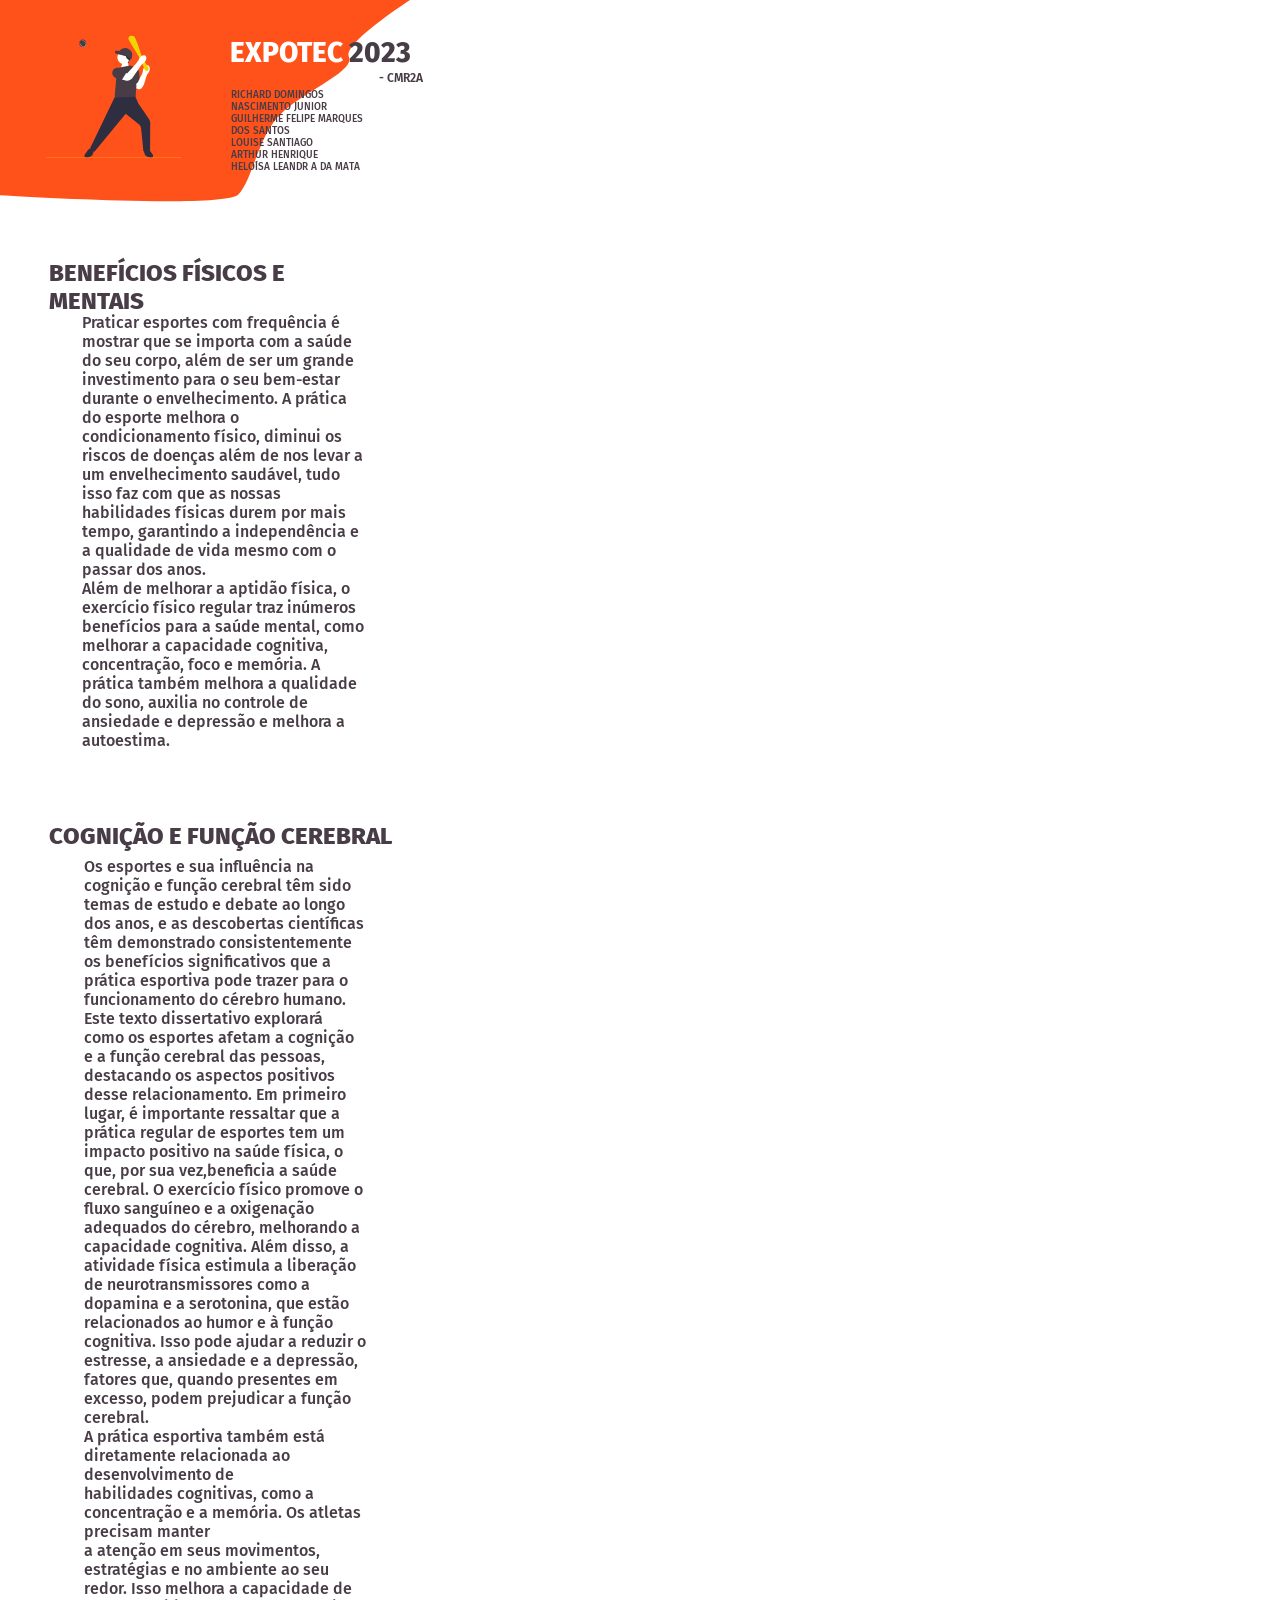
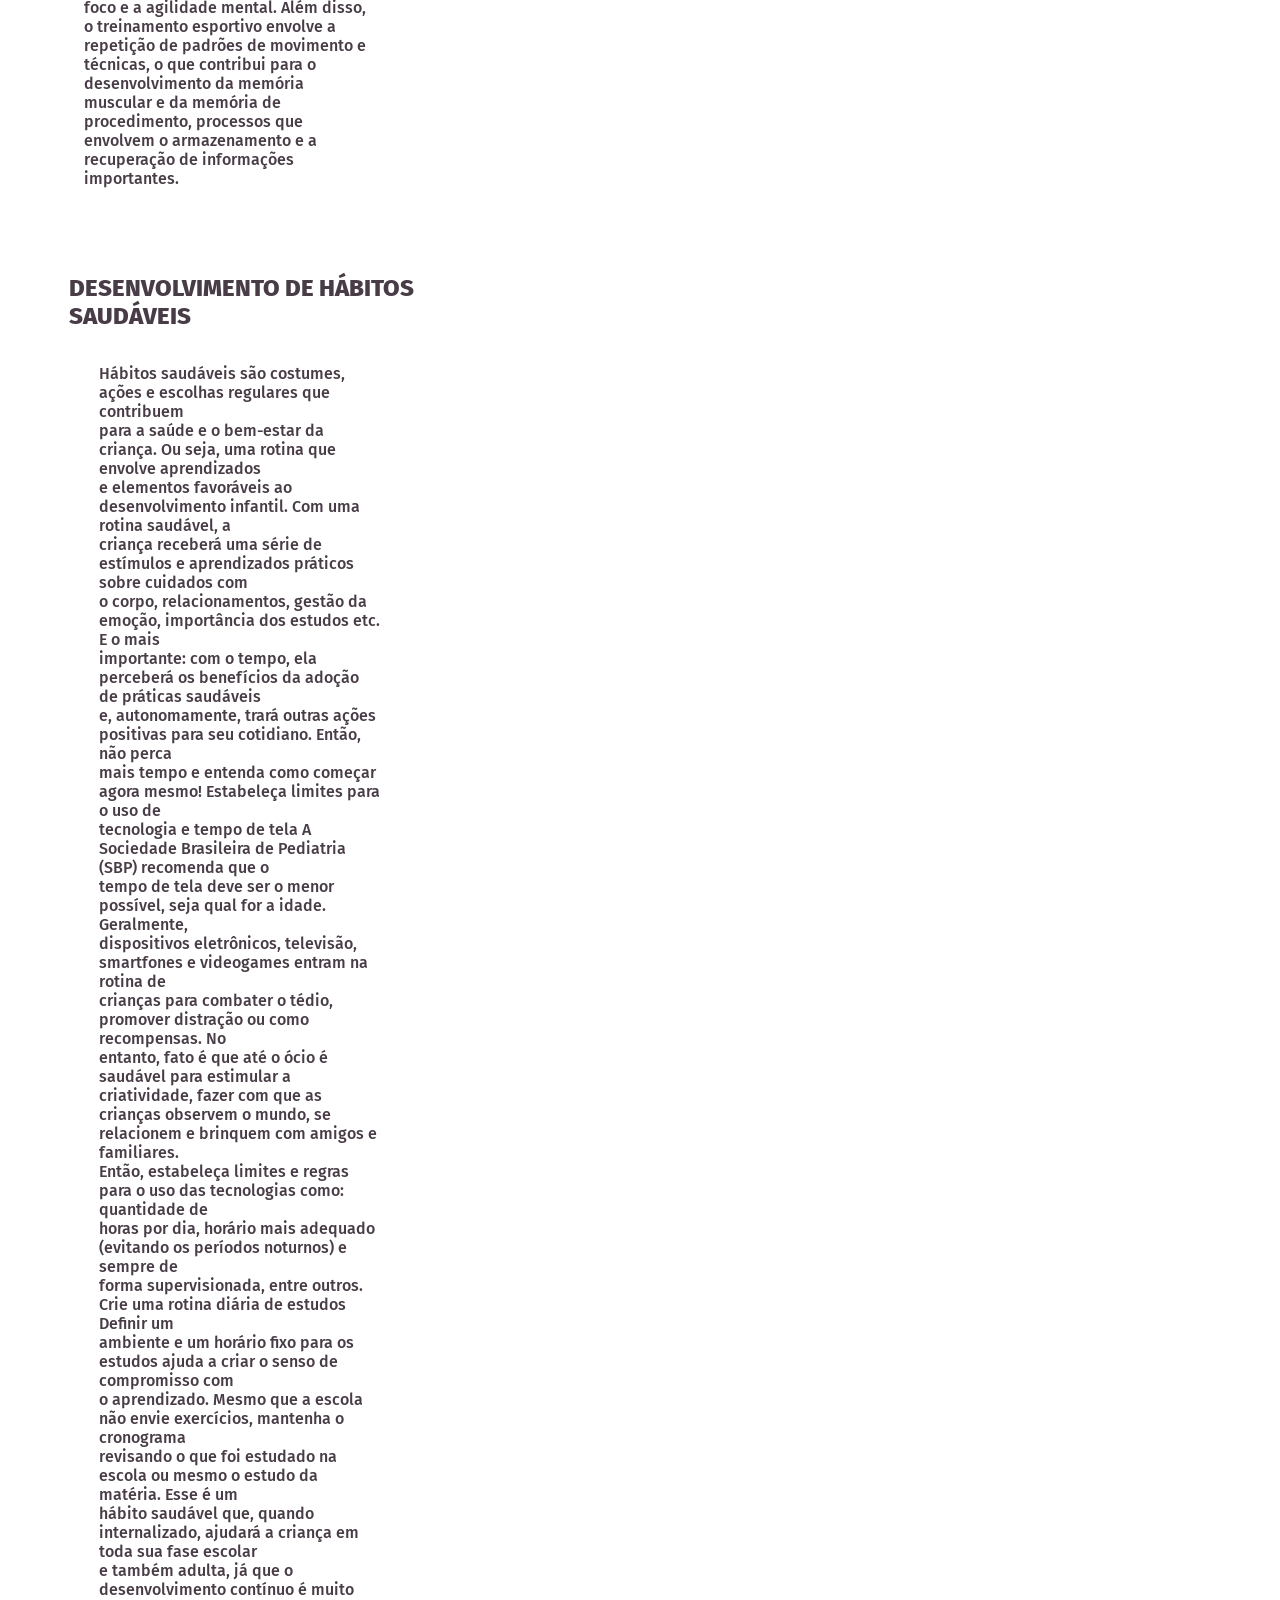
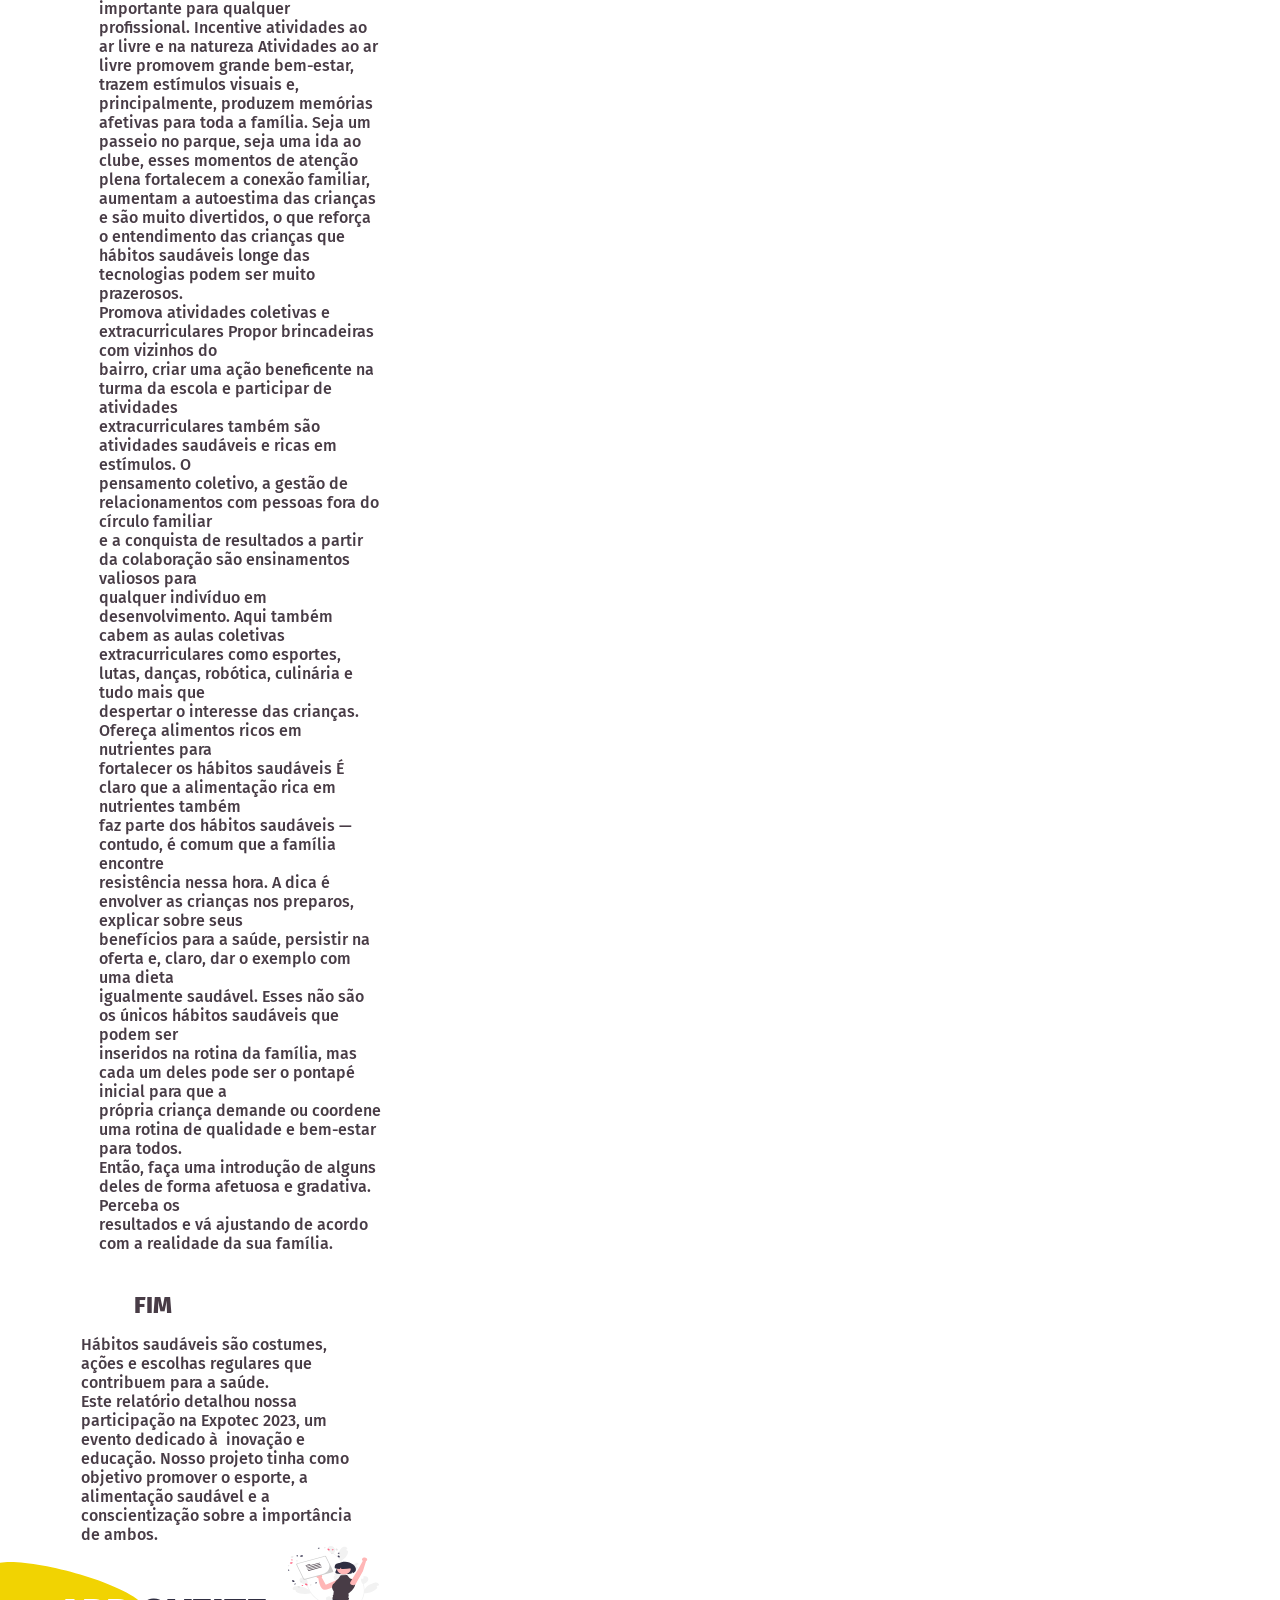
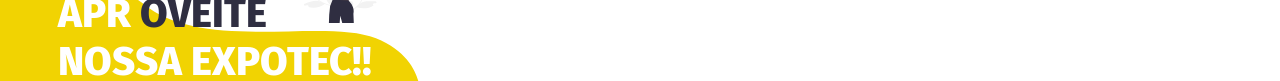
<file: index.html>
<!DOCTYPE html>
<html lang="english">

<head>
  <title>exported project</title>
  <meta name="viewport" content="width=device-width, initial-scale=1.0" />
  <meta charset="utf-8" />
  <meta property="twitter:card" content="summary_large_image" />

  <style data-tag="reset-style-sheet">
    html {
      line-height: 1.15;
    }

    body {
      margin: 0;
    }

    * {
      box-sizing: border-box;
      border-width: 0;
      border-style: solid;
    }

    p,
    li,
    ul,
    pre,
    div,
    h1,
    h2,
    h3,
    h4,
    h5,
    h6,
    figure,
    blockquote,
    figcaption {
      margin: 0;
      padding: 0;
    }

    button {
      background-color: transparent;
    }

    button,
    input,
    optgroup,
    select,
    textarea {
      font-family: inherit;
      font-size: 100%;
      line-height: 1.15;
      margin: 0;
    }

    button,
    select {
      text-transform: none;
    }

    button,
    [type="button"],
    [type="reset"],
    [type="submit"] {
      -webkit-appearance: button;
    }

    button::-moz-focus-inner,
    [type="button"]::-moz-focus-inner,
    [type="reset"]::-moz-focus-inner,
    [type="submit"]::-moz-focus-inner {
      border-style: none;
      padding: 0;
    }

    button:-moz-focus,
    [type="button"]:-moz-focus,
    [type="reset"]:-moz-focus,
    [type="submit"]:-moz-focus {
      outline: 1px dotted ButtonText;
    }

    a {
      color: inherit;
      text-decoration: inherit;
    }

    input {
      padding: 2px 4px;
    }

    img {
      display: block;
    }

    html {
      scroll-behavior: smooth
    }
  </style>
  <style data-tag="default-style-sheet">
    html {
      font-family: Inter;
      font-size: 16px;
    }

    body {
      font-weight: 400;
      font-style: normal;
      text-decoration: none;
      text-transform: none;
      letter-spacing: normal;
      line-height: 1.15;
      color: var(--dl-color-gray-black);
      background-color: var(--dl-color-gray-white);

    }
  </style>
  <link rel="stylesheet" href="https://fonts.googleapis.com/css2?family=Fira+Sans:ital,wght@0,100;0,200;0,300;0,400;0,500;0,600;0,700;0,800;0,900;1,100;1,200;1,300;1,400;1,500;1,600;1,700;1,800;1,900&amp;display=swap" data-tag="font" />
  <link rel="stylesheet" href="https://fonts.googleapis.com/css2?family=Fira+Sans:ital,wght@0,100;0,200;0,300;0,400;0,500;0,600;0,700;0,800;0,900;1,100;1,200;1,300;1,400;1,500;1,600;1,700;1,800;1,900&amp;display=swap" data-tag="font" />
  <link rel="stylesheet" href="https://fonts.googleapis.com/css2?family=Inter:wght@100;200;300;400;500;600;700;800;900&amp;display=swap" data-tag="font" />
  <link rel="stylesheet" href="https://fonts.googleapis.com/css2?family=Fira+Sans:ital,wght@0,100;0,200;0,300;0,400;0,500;0,600;0,700;0,800;0,900;1,100;1,200;1,300;1,400;1,500;1,600;1,700;1,800;1,900&amp;display=swap" data-tag="font" />
  <link rel="stylesheet" href="https://fonts.googleapis.com/css2?family=Fira+Sans:ital,wght@0,100;0,200;0,300;0,400;0,500;0,600;0,700;0,800;0,900;1,100;1,200;1,300;1,400;1,500;1,600;1,700;1,800;1,900&amp;display=swap" data-tag="font" />
  <link rel="stylesheet" href="https://fonts.googleapis.com/css2?family=Fira+Sans:ital,wght@0,100;0,200;0,300;0,400;0,500;0,600;0,700;0,800;0,900;1,100;1,200;1,300;1,400;1,500;1,600;1,700;1,800;1,900&amp;display=swap" data-tag="font" />
  <link rel="stylesheet" href="https://fonts.googleapis.com/css2?family=Fira+Sans:ital,wght@0,100;0,200;0,300;0,400;0,500;0,600;0,700;0,800;0,900;1,100;1,200;1,300;1,400;1,500;1,600;1,700;1,800;1,900&amp;display=swap" data-tag="font" />
  <link rel="stylesheet" href="https://fonts.googleapis.com/css2?family=Fira+Sans:ital,wght@0,100;0,200;0,300;0,400;0,500;0,600;0,700;0,800;0,900;1,100;1,200;1,300;1,400;1,500;1,600;1,700;1,800;1,900&amp;display=swap" data-tag="font" />
  <link rel="stylesheet" href="https://fonts.googleapis.com/css2?family=Fira+Sans:ital,wght@0,100;0,200;0,300;0,400;0,500;0,600;0,700;0,800;0,900;1,100;1,200;1,300;1,400;1,500;1,600;1,700;1,800;1,900&amp;display=swap" data-tag="font" />
  <link rel="stylesheet" href="https://fonts.googleapis.com/css2?family=Inter:wght@100;200;300;400;500;600;700;800;900&amp;display=swap" data-tag="font" />
  <link rel="stylesheet" href="https://fonts.googleapis.com/css2?family=Fira+Sans:ital,wght@0,100;0,200;0,300;0,400;0,500;0,600;0,700;0,800;0,900;1,100;1,200;1,300;1,400;1,500;1,600;1,700;1,800;1,900&amp;display=swap" data-tag="font" />
  <link rel="stylesheet" href="https://fonts.googleapis.com/css2?family=Fira+Sans:ital,wght@0,100;0,200;0,300;0,400;0,500;0,600;0,700;0,800;0,900;1,100;1,200;1,300;1,400;1,500;1,600;1,700;1,800;1,900&amp;display=swap" data-tag="font" />
  <link rel="stylesheet" href="https://fonts.googleapis.com/css2?family=Fira+Sans:ital,wght@0,100;0,200;0,300;0,400;0,500;0,600;0,700;0,800;0,900;1,100;1,200;1,300;1,400;1,500;1,600;1,700;1,800;1,900&amp;display=swap" data-tag="font" />
  <link rel="stylesheet" href="https://fonts.googleapis.com/css2?family=Fira+Sans:ital,wght@0,100;0,200;0,300;0,400;0,500;0,600;0,700;0,800;0,900;1,100;1,200;1,300;1,400;1,500;1,600;1,700;1,800;1,900&amp;display=swap" data-tag="font" />
  <link rel="stylesheet" href="https://fonts.googleapis.com/css2?family=Fira+Sans:ital,wght@0,100;0,200;0,300;0,400;0,500;0,600;0,700;0,800;0,900;1,100;1,200;1,300;1,400;1,500;1,600;1,700;1,800;1,900&amp;display=swap" data-tag="font" />
  <link rel="stylesheet" href="https://fonts.googleapis.com/css2?family=Inter:wght@100;200;300;400;500;600;700;800;900&amp;display=swap" data-tag="font" />
  <link rel="stylesheet" href="https://fonts.googleapis.com/css2?family=Fira+Sans:ital,wght@0,100;0,200;0,300;0,400;0,500;0,600;0,700;0,800;0,900;1,100;1,200;1,300;1,400;1,500;1,600;1,700;1,800;1,900&amp;display=swap" data-tag="font" />
  <link rel="stylesheet" href="https://fonts.googleapis.com/css2?family=Fira+Sans:ital,wght@0,100;0,200;0,300;0,400;0,500;0,600;0,700;0,800;0,900;1,100;1,200;1,300;1,400;1,500;1,600;1,700;1,800;1,900&amp;display=swap" data-tag="font" />
  <link rel="stylesheet" href="https://fonts.googleapis.com/css2?family=Fira+Sans:ital,wght@0,100;0,200;0,300;0,400;0,500;0,600;0,700;0,800;0,900;1,100;1,200;1,300;1,400;1,500;1,600;1,700;1,800;1,900&amp;display=swap" data-tag="font" />
  <link rel="stylesheet" href="https://fonts.googleapis.com/css2?family=Fira+Sans:ital,wght@0,100;0,200;0,300;0,400;0,500;0,600;0,700;0,800;0,900;1,100;1,200;1,300;1,400;1,500;1,600;1,700;1,800;1,900&amp;display=swap" data-tag="font" />
  <link rel="stylesheet" href="https://fonts.googleapis.com/css2?family=Fira+Sans:ital,wght@0,100;0,200;0,300;0,400;0,500;0,600;0,700;0,800;0,900;1,100;1,200;1,300;1,400;1,500;1,600;1,700;1,800;1,900&amp;display=swap" data-tag="font" />
  <link rel="stylesheet" href="https://fonts.googleapis.com/css2?family=Fira+Sans:ital,wght@0,100;0,200;0,300;0,400;0,500;0,600;0,700;0,800;0,900;1,100;1,200;1,300;1,400;1,500;1,600;1,700;1,800;1,900&amp;display=swap" data-tag="font" />
  <link rel="stylesheet" href="https://fonts.googleapis.com/css2?family=Fira+Sans:ital,wght@0,100;0,200;0,300;0,400;0,500;0,600;0,700;0,800;0,900;1,100;1,200;1,300;1,400;1,500;1,600;1,700;1,800;1,900&amp;display=swap" data-tag="font" />
</head>

<body>
  <link rel="stylesheet" href="./style.css" />
  <div>
    <link href="./i-phone1415-pro-max1.css" rel="stylesheet" />

    <div class="i-phone1415-pro-max1-container">
      <div class="i-phone1415-pro-max1-i-phone1415-pro-max1" style="overflow-x: scroll; overflow-y: hidden;">
        <div class="i-phone1415-pro-max1-group1">
          <img alt="Vector15172" src="public/external/vector15172-5mi9.svg" class="i-phone1415-pro-max1-vector1" />
          <img alt="undrawhomerunacyh15173" src="public/external/undrawhomerunacyh15173-i31.svg" class="i-phone1415-pro-max1-undrawhomerunacyh1" />
          <span class="i-phone1415-pro-max1-text">
            <span class="i-phone1415-pro-max1-text001">EXPOTEC</span>
            <span class="i-phone1415-pro-max1-text002">2023</span>
          </span>
          <span class="i-phone1415-pro-max1-text003">
            <span>RICHARD DOMINGOS NASCIMENTO JUNIOR</span>
            <br />
            <span>GUILHERME FELIPE MARQUES DOS SANTOS</span>
            <br />
            <span>LOUISE SANTIAGO</span>
            <br />
            <span>ARTHUR HENRIQUE</span>
            <br />
            <span>HELOÍSA LEANDR</span>
            <span>A DA MATA</span>
          </span>
          <span class="i-phone1415-pro-max1-text014">
            <span>- CMR2A</span>
          </span>
        </div>
        <div class="i-phone1415-pro-max1-group4">
          <span class="i-phone1415-pro-max1-text016">
            <span>
              Hábitos saudáveis são costumes, ações e escolhas regulares que
              contribuem para a saúde.
            </span>
            <br class="i-phone1415-pro-max1-text018" />
            <span>
              Este relatório detalhou nossa participação na Expotec 2023, um
              evento dedicado à&nbsp;
            </span>
            <span>
              inovação e educação. Nosso projeto tinha como objetivo promover
              o esporte, a&nbsp;
            </span>
            <span>
              alimentação saudável e a conscientização sobre a importância de
              ambos.
            </span>
            <br />
          </span>
          <span class="i-phone1415-pro-max1-text023">
            <span>FIM</span>
            <br />
            <br />
            <br />
          </span>
        </div>
        <div class="i-phone1415-pro-max1-group41">
          <span class="i-phone1415-pro-max1-text028">
            <span>
              <span>
                Hábitos saudáveis são costumes, ações e escolhas regulares que
                contribuem
              </span>
              <br />
              <span>
                para a saúde e o bem-estar da criança. Ou seja, uma rotina que
                envolve aprendizados
              </span>
              <br />
              <span>
                e elementos favoráveis ao desenvolvimento infantil. Com uma
                rotina saudável, a
              </span>
              <br />
              <span>
                criança receberá uma série de estímulos e aprendizados
                práticos sobre cuidados com
              </span>
              <br />
              <span>
                o corpo, relacionamentos, gestão da emoção, importância dos
                estudos etc. E o mais
              </span>
              <br />
              <span>
                importante: com o tempo, ela perceberá os benefícios da adoção
                de práticas saudáveis
              </span>
              <br />
              <span>
                e, autonomamente, trará outras ações positivas para seu
                cotidiano. Então, não perca
              </span>
              <br />
              <span>
                mais tempo e entenda como começar agora mesmo! Estabeleça
                limites para o uso de
              </span>
              <br />
              <span>
                tecnologia e tempo de tela A Sociedade Brasileira de Pediatria
                (SBP) recomenda que o
              </span>
              <br />
              <span>
                tempo de tela deve ser o menor possível, seja qual for a
                idade. Geralmente,
              </span>
              <br />
              <span>
                dispositivos eletrônicos, televisão, smartfones e videogames
                entram na rotina de
              </span>
              <br />
              <span>
                crianças para combater o tédio, promover distração ou como
                recompensas. No
              </span>
              <br />
              <span>
                entanto, fato é que até o ócio é saudável para estimular a
                criatividade, fazer com que as crianças observem o mundo, se
                relacionem e brinquem com amigos e familiares.
              </span>
              <br />
              <span>
                Então, estabeleça limites e regras para o uso das tecnologias
                como: quantidade de
              </span>
              <br />
              <span>
                horas por dia, horário mais adequado (evitando os períodos
                noturnos) e sempre de
              </span>
              <br />
              <span>
                forma supervisionada, entre outros. Crie uma rotina diária de
                estudos Definir um
              </span>
              <br />
              <span>
                ambiente e um horário fixo para os estudos ajuda a criar o
                senso de compromisso com
              </span>
              <br />
              <span>
                o aprendizado. Mesmo que a escola não envie exercícios,
                mantenha o cronograma
              </span>
              <br />
              <span>
                revisando o que foi estudado na escola ou mesmo o estudo da
                matéria. Esse é um
              </span>
              <br />
              <span>
                hábito saudável que, quando internalizado, ajudará a criança
                em toda sua fase escolar
              </span>
              <br />
              <span>
                e também adulta, já que o desenvolvimento contínuo é muito
                importante para qualquer profissional. Incentive atividades ao
                ar livre e na natureza Atividades ao ar livre promovem grande
                bem-estar, trazem estímulos visuais e, principalmente,
                produzem memórias afetivas para toda a família. Seja um
                passeio no parque, seja uma ida ao clube, esses momentos de
                atenção plena fortalecem a conexão familiar, aumentam a
                autoestima das crianças e são muito divertidos, o que reforça
                o entendimento das crianças que hábitos saudáveis longe das
                tecnologias podem ser muito prazerosos.
              </span>
              <br />
              <span>
                Promova atividades coletivas e extracurriculares Propor
                brincadeiras com vizinhos do
              </span>
              <br />
              <span>
                bairro, criar uma ação beneficente na turma da escola e
                participar de atividades
              </span>
              <br />
              <span>
                extracurriculares também são atividades saudáveis e ricas em
                estímulos. O
              </span>
              <br />
              <span>
                pensamento coletivo, a gestão de relacionamentos com pessoas
                fora do círculo familiar
              </span>
              <br />
              <span>
                e a conquista de resultados a partir da colaboração são
                ensinamentos valiosos para
              </span>
              <br />
              <span>
                qualquer indivíduo em desenvolvimento. Aqui também cabem as
                aulas coletivas
              </span>
              <br />
              <span>
                extracurriculares como esportes, lutas, danças, robótica,
                culinária e tudo mais que
              </span>
              <br />
              <span>
                despertar o interesse das crianças. Ofereça alimentos ricos em
                nutrientes para
              </span>
              <br />
              <span>
                fortalecer os hábitos saudáveis É claro que a alimentação rica
                em nutrientes também
              </span>
              <br />
              <span>
                faz parte dos hábitos saudáveis — contudo, é comum que a
                família encontre
              </span>
              <br />
              <span>
                resistência nessa hora. A dica é envolver as crianças nos
                preparos, explicar sobre seus
              </span>
              <br />
              <span>
                benefícios para a saúde, persistir na oferta e, claro, dar o
                exemplo com uma dieta
              </span>
              <br />
              <span>
                igualmente saudável. Esses não são os únicos hábitos saudáveis
                que podem ser
              </span>
              <br />
              <span>
                inseridos na rotina da família, mas cada um deles pode ser o
                pontapé inicial para que a
              </span>
              <br />
              <span>
                própria criança demande ou coordene uma rotina de qualidade e
                bem-estar para todos.
              </span>
              <br />
              <span>
                Então, faça uma introdução de alguns deles de forma afetuosa e
                gradativa. Perceba os
              </span>
              <br />
              <span>
                resultados e vá ajustando de acordo com a realidade da sua
                família.
              </span>
            </span>
          </span>
          <span class="i-phone1415-pro-max1-text105">
            <span>DESENVOLVIMENTO DE HÁBITOS SAUDÁVEIS</span>
          </span>
        </div>
        <div class="i-phone1415-pro-max1-group3">
          <span class="i-phone1415-pro-max1-text107">
            <span>
              <span>
                Os esportes e sua influência na cognição e função cerebral têm
                sido temas de estudo e debate ao longo dos anos, e as
                descobertas científicas têm demonstrado consistentemente os
                benefícios significativos que a prática esportiva pode trazer
                para o funcionamento do cérebro humano. Este texto
                dissertativo explorará como os esportes afetam a cognição e a
                função cerebral das pessoas, destacando os aspectos positivos
                desse relacionamento. Em primeiro lugar, é importante
                ressaltar que a prática regular de esportes tem um impacto
                positivo na saúde física, o que, por sua vez,beneficia a saúde
                cerebral. O exercício físico promove o fluxo sanguíneo e a
                oxigenação adequados do cérebro, melhorando a capacidade
                cognitiva. Além disso, a atividade física estimula a liberação
                de neurotransmissores como a dopamina e a serotonina, que
                estão relacionados ao humor e à função cognitiva. Isso pode
                ajudar a reduzir o estresse, a ansiedade e a depressão,
                fatores que, quando presentes em excesso, podem prejudicar a
                função cerebral.
              </span>
              <br />
              <span>
                A prática esportiva também está diretamente relacionada ao
                desenvolvimento de
              </span>
              <br />
              <span>
                habilidades cognitivas, como a concentração e a memória. Os
                atletas precisam manter
              </span>
              <br />
              <span>
                a atenção em seus movimentos, estratégias e no ambiente ao seu
                redor. Isso melhora a capacidade de foco e a agilidade mental.
                Além disso, o treinamento esportivo envolve a repetição de
                padrões de movimento e técnicas, o que contribui para o
                desenvolvimento da memória muscular e da memória de
                procedimento, processos que
              </span>
              <br />
              <span>
                envolvem o armazenamento e a recuperação de informações
                importantes.
              </span>
            </span>
          </span>
          <span class="i-phone1415-pro-max1-text118">
            <span>COGNIÇÃO E FUNÇÃO CEREBRAL</span>
          </span>
        </div>
        <div class="i-phone1415-pro-max1-group2">
          <span class="i-phone1415-pro-max1-text120">
            <span>
              <span>
                Praticar esportes com frequência é mostrar que se importa com
                a saúde do seu corpo, além de ser um grande investimento para
                o seu bem-estar durante o envelhecimento. A prática do esporte
                melhora o condicionamento físico, diminui os riscos de doenças
                além de nos levar a um envelhecimento saudável, tudo isso faz
                com que as nossas habilidades físicas durem por mais tempo,
                garantindo a independência e a qualidade de vida mesmo com o
                passar dos anos.
              </span>
              <br />
              <span>
                Além de melhorar a aptidão física, o exercício físico regular
                traz inúmeros benefícios para a saúde mental, como melhorar a
                capacidade cognitiva, concentração, foco e memória. A prática
                também melhora a qualidade do sono, auxilia no controle de
                ansiedade e depressão e melhora a autoestima.
              </span>
            </span>
          </span>
          <span class="i-phone1415-pro-max1-text125">
            <span>BENEFÍCIOS FÍSICOS E MENTAIS</span>
          </span>
        </div>
        <img alt="Vector25205" src="public/external/vector25205-yug.svg" class="i-phone1415-pro-max1-vector2" />
        <span class="i-phone1415-pro-max1-text127">
          <span class="i-phone1415-pro-max1-text128">APR</span>
          <span class="i-phone1415-pro-max1-text129">
            <span>OVEITE</span>
            <br />
            <span></span>
          </span>
          <span class="i-phone1415-pro-max1-text133">NOSSA</span>
          <span>EXPOTEC!!</span>
        </span>
        <img alt="undrawhappynewsretsbd15207" src="public/external/undrawhappynewsretsbd15207-mffk.svg" class="i-phone1415-pro-max1-undrawhappynewsretsbd1" />
      </div>
    </div>
  </div>
</body>

</html>
</file>
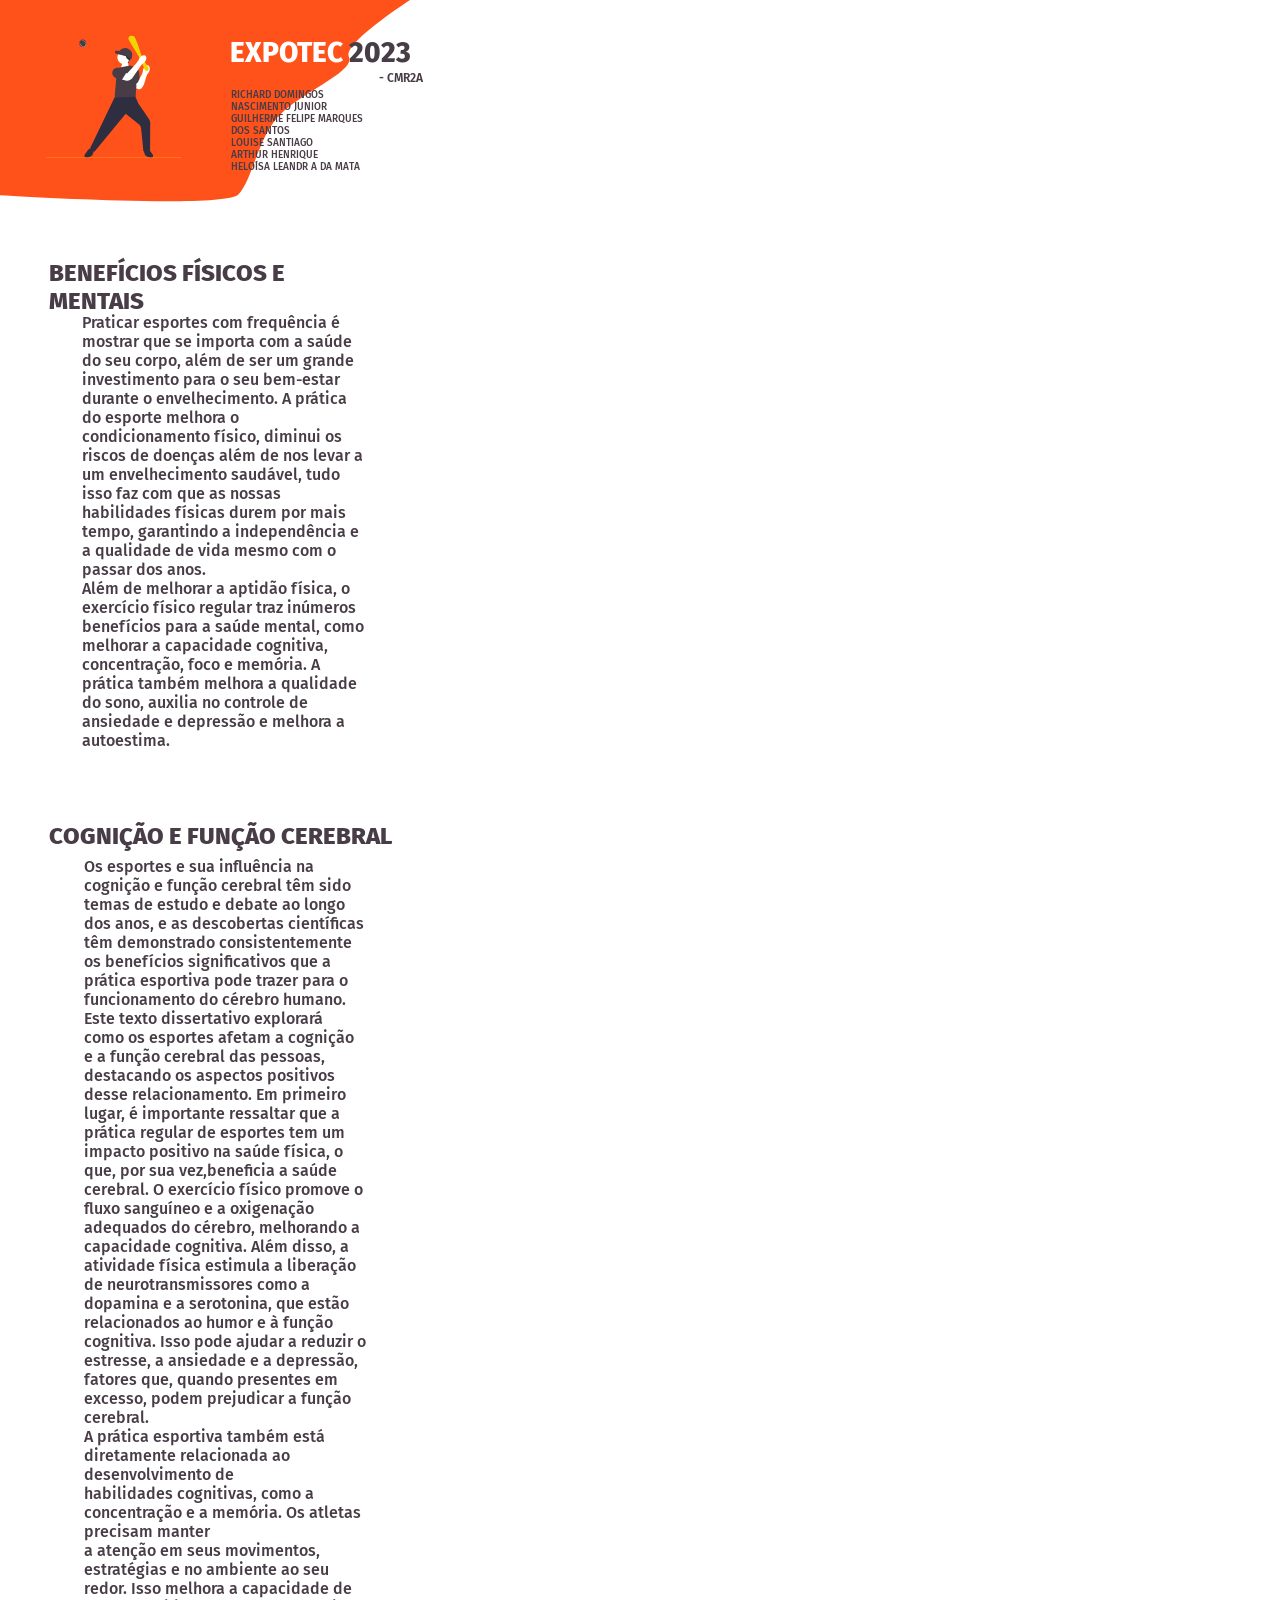
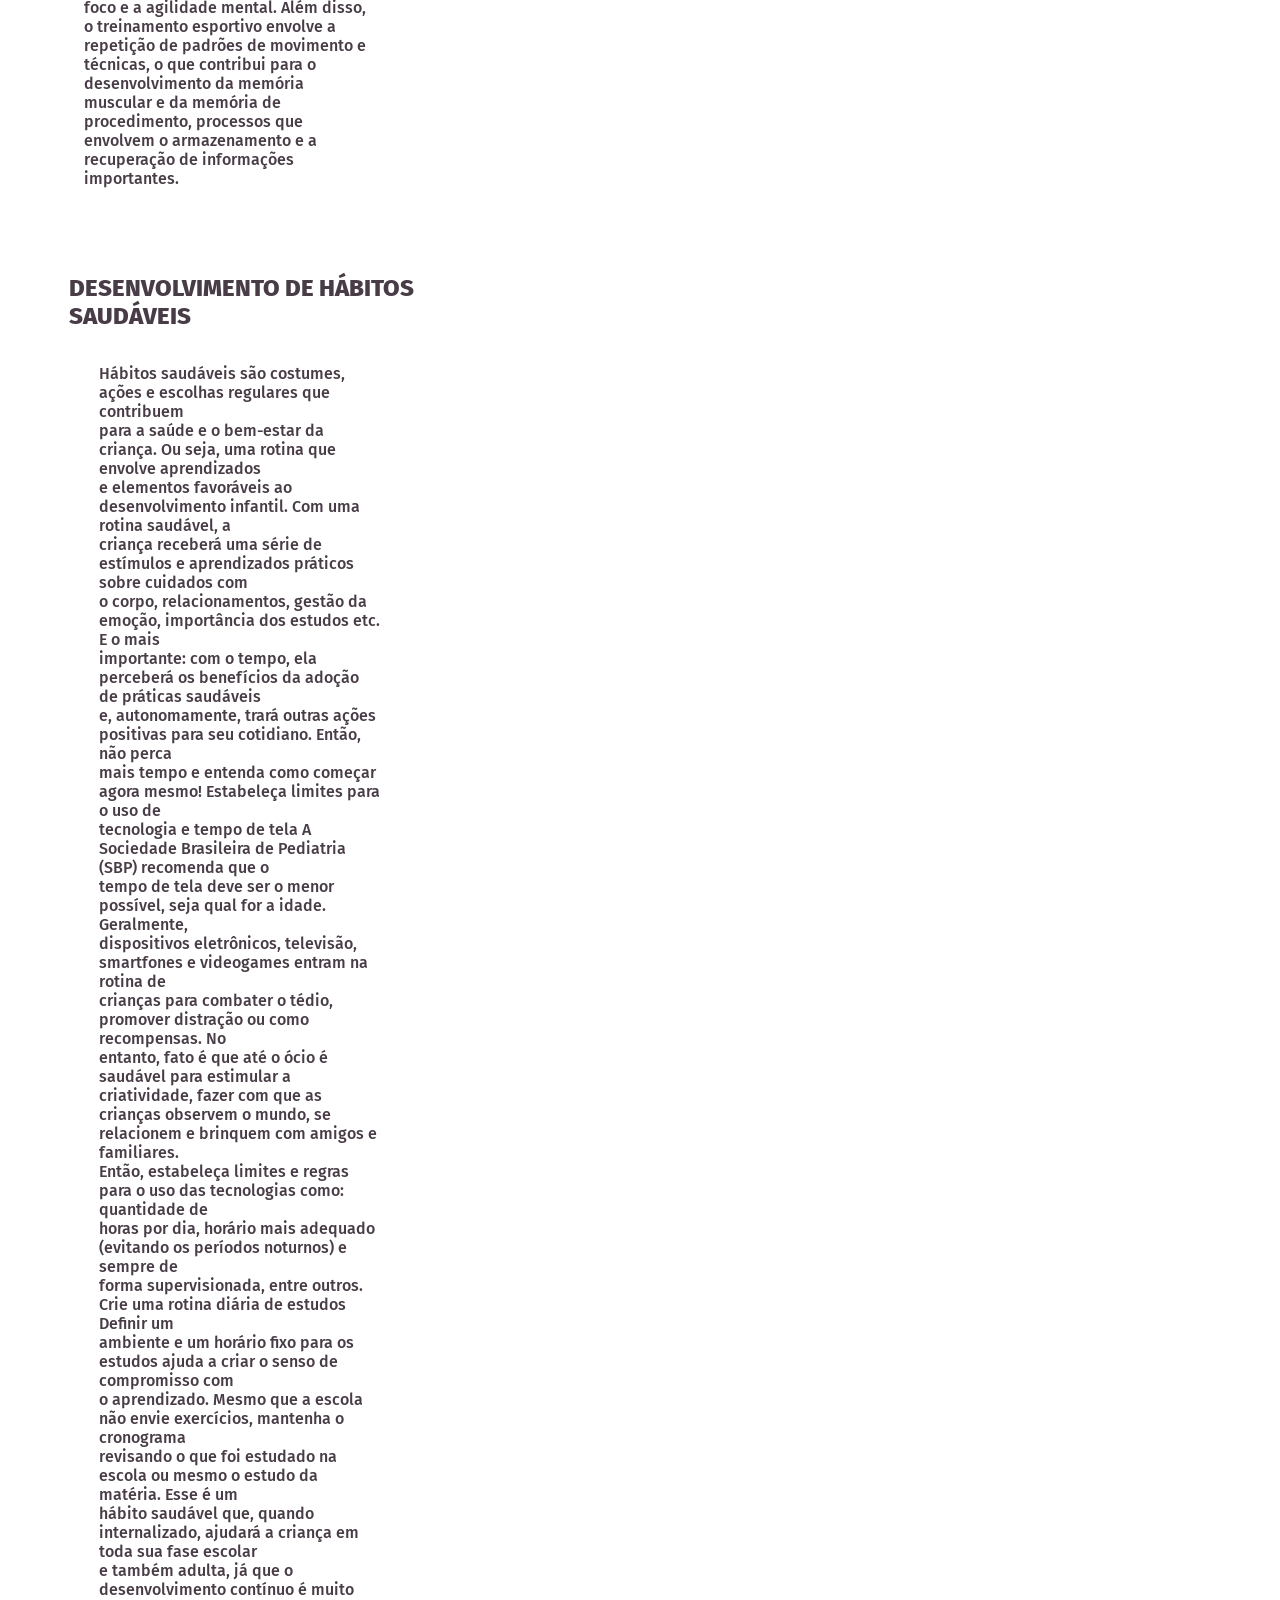
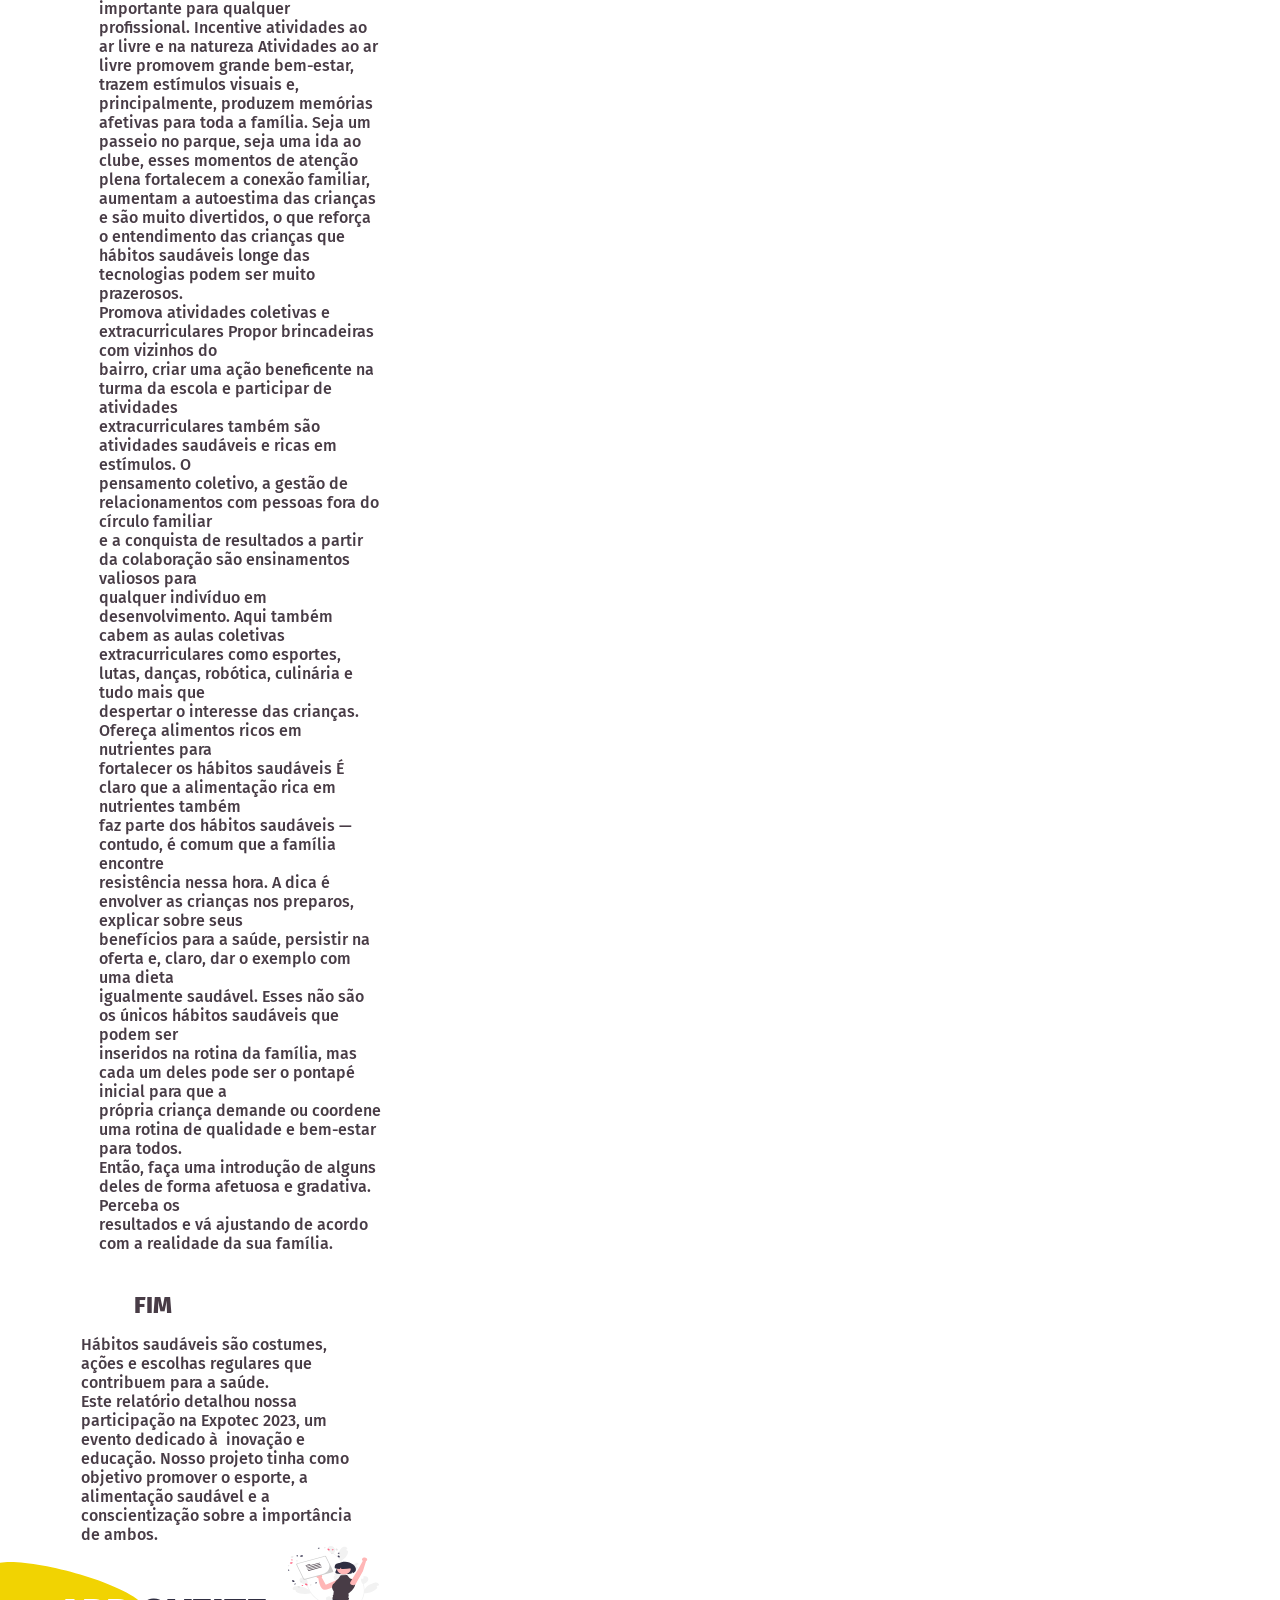
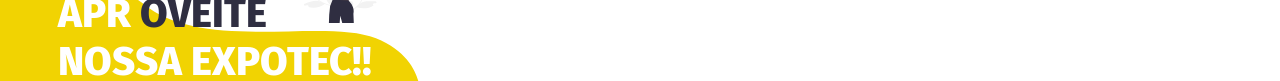
<file: i-phone1415-pro-max1.html>
<!DOCTYPE html>
<html lang="english">
  <head>
    <title>exported project</title>
    <meta name="viewport" content="width=device-width, initial-scale=1.0" />
    <meta charset="utf-8" />
    <meta property="twitter:card" content="summary_large_image" />

    <style data-tag="reset-style-sheet">
      html {  line-height: 1.15;}body {  margin: 0;}* {  box-sizing: border-box;  border-width: 0;  border-style: solid;}p,li,ul,pre,div,h1,h2,h3,h4,h5,h6,figure,blockquote,figcaption {  margin: 0;  padding: 0;}button {  background-color: transparent;}button,input,optgroup,select,textarea {  font-family: inherit;  font-size: 100%;  line-height: 1.15;  margin: 0;}button,select {  text-transform: none;}button,[type="button"],[type="reset"],[type="submit"] {  -webkit-appearance: button;}button::-moz-focus-inner,[type="button"]::-moz-focus-inner,[type="reset"]::-moz-focus-inner,[type="submit"]::-moz-focus-inner {  border-style: none;  padding: 0;}button:-moz-focus,[type="button"]:-moz-focus,[type="reset"]:-moz-focus,[type="submit"]:-moz-focus {  outline: 1px dotted ButtonText;}a {  color: inherit;  text-decoration: inherit;}input {  padding: 2px 4px;}img {  display: block;}html { scroll-behavior: smooth  }
    </style>
    <style data-tag="default-style-sheet">
      html {
        font-family: Inter;
        font-size: 16px;
      }

      body {
        font-weight: 400;
        font-style:normal;
        text-decoration: none;
        text-transform: none;
        letter-spacing: normal;
        line-height: 1.15;
        color: var(--dl-color-gray-black);
        background-color: var(--dl-color-gray-white);

      }
    </style>
    <link
      rel="stylesheet"
      href="https://fonts.googleapis.com/css2?family=Fira+Sans:ital,wght@0,100;0,200;0,300;0,400;0,500;0,600;0,700;0,800;0,900;1,100;1,200;1,300;1,400;1,500;1,600;1,700;1,800;1,900&amp;display=swap"
      data-tag="font"
    />
    <link
      rel="stylesheet"
      href="https://fonts.googleapis.com/css2?family=Fira+Sans:ital,wght@0,100;0,200;0,300;0,400;0,500;0,600;0,700;0,800;0,900;1,100;1,200;1,300;1,400;1,500;1,600;1,700;1,800;1,900&amp;display=swap"
      data-tag="font"
    />
    <link
      rel="stylesheet"
      href="https://fonts.googleapis.com/css2?family=Inter:wght@100;200;300;400;500;600;700;800;900&amp;display=swap"
      data-tag="font"
    />
    <link
      rel="stylesheet"
      href="https://fonts.googleapis.com/css2?family=Fira+Sans:ital,wght@0,100;0,200;0,300;0,400;0,500;0,600;0,700;0,800;0,900;1,100;1,200;1,300;1,400;1,500;1,600;1,700;1,800;1,900&amp;display=swap"
      data-tag="font"
    />
    <link
      rel="stylesheet"
      href="https://fonts.googleapis.com/css2?family=Fira+Sans:ital,wght@0,100;0,200;0,300;0,400;0,500;0,600;0,700;0,800;0,900;1,100;1,200;1,300;1,400;1,500;1,600;1,700;1,800;1,900&amp;display=swap"
      data-tag="font"
    />
    <link
      rel="stylesheet"
      href="https://fonts.googleapis.com/css2?family=Fira+Sans:ital,wght@0,100;0,200;0,300;0,400;0,500;0,600;0,700;0,800;0,900;1,100;1,200;1,300;1,400;1,500;1,600;1,700;1,800;1,900&amp;display=swap"
      data-tag="font"
    />
    <link
      rel="stylesheet"
      href="https://fonts.googleapis.com/css2?family=Fira+Sans:ital,wght@0,100;0,200;0,300;0,400;0,500;0,600;0,700;0,800;0,900;1,100;1,200;1,300;1,400;1,500;1,600;1,700;1,800;1,900&amp;display=swap"
      data-tag="font"
    />
    <link
      rel="stylesheet"
      href="https://fonts.googleapis.com/css2?family=Fira+Sans:ital,wght@0,100;0,200;0,300;0,400;0,500;0,600;0,700;0,800;0,900;1,100;1,200;1,300;1,400;1,500;1,600;1,700;1,800;1,900&amp;display=swap"
      data-tag="font"
    />
    <link
      rel="stylesheet"
      href="https://fonts.googleapis.com/css2?family=Fira+Sans:ital,wght@0,100;0,200;0,300;0,400;0,500;0,600;0,700;0,800;0,900;1,100;1,200;1,300;1,400;1,500;1,600;1,700;1,800;1,900&amp;display=swap"
      data-tag="font"
    />
    <link
      rel="stylesheet"
      href="https://fonts.googleapis.com/css2?family=Inter:wght@100;200;300;400;500;600;700;800;900&amp;display=swap"
      data-tag="font"
    />
    <link
      rel="stylesheet"
      href="https://fonts.googleapis.com/css2?family=Fira+Sans:ital,wght@0,100;0,200;0,300;0,400;0,500;0,600;0,700;0,800;0,900;1,100;1,200;1,300;1,400;1,500;1,600;1,700;1,800;1,900&amp;display=swap"
      data-tag="font"
    />
    <link
      rel="stylesheet"
      href="https://fonts.googleapis.com/css2?family=Fira+Sans:ital,wght@0,100;0,200;0,300;0,400;0,500;0,600;0,700;0,800;0,900;1,100;1,200;1,300;1,400;1,500;1,600;1,700;1,800;1,900&amp;display=swap"
      data-tag="font"
    />
    <link
      rel="stylesheet"
      href="https://fonts.googleapis.com/css2?family=Fira+Sans:ital,wght@0,100;0,200;0,300;0,400;0,500;0,600;0,700;0,800;0,900;1,100;1,200;1,300;1,400;1,500;1,600;1,700;1,800;1,900&amp;display=swap"
      data-tag="font"
    />
    <link
      rel="stylesheet"
      href="https://fonts.googleapis.com/css2?family=Fira+Sans:ital,wght@0,100;0,200;0,300;0,400;0,500;0,600;0,700;0,800;0,900;1,100;1,200;1,300;1,400;1,500;1,600;1,700;1,800;1,900&amp;display=swap"
      data-tag="font"
    />
    <link
      rel="stylesheet"
      href="https://fonts.googleapis.com/css2?family=Fira+Sans:ital,wght@0,100;0,200;0,300;0,400;0,500;0,600;0,700;0,800;0,900;1,100;1,200;1,300;1,400;1,500;1,600;1,700;1,800;1,900&amp;display=swap"
      data-tag="font"
    />
    <link
      rel="stylesheet"
      href="https://fonts.googleapis.com/css2?family=Inter:wght@100;200;300;400;500;600;700;800;900&amp;display=swap"
      data-tag="font"
    />
    <link
      rel="stylesheet"
      href="https://fonts.googleapis.com/css2?family=Fira+Sans:ital,wght@0,100;0,200;0,300;0,400;0,500;0,600;0,700;0,800;0,900;1,100;1,200;1,300;1,400;1,500;1,600;1,700;1,800;1,900&amp;display=swap"
      data-tag="font"
    />
    <link
      rel="stylesheet"
      href="https://fonts.googleapis.com/css2?family=Fira+Sans:ital,wght@0,100;0,200;0,300;0,400;0,500;0,600;0,700;0,800;0,900;1,100;1,200;1,300;1,400;1,500;1,600;1,700;1,800;1,900&amp;display=swap"
      data-tag="font"
    />
    <link
      rel="stylesheet"
      href="https://fonts.googleapis.com/css2?family=Fira+Sans:ital,wght@0,100;0,200;0,300;0,400;0,500;0,600;0,700;0,800;0,900;1,100;1,200;1,300;1,400;1,500;1,600;1,700;1,800;1,900&amp;display=swap"
      data-tag="font"
    />
    <link
      rel="stylesheet"
      href="https://fonts.googleapis.com/css2?family=Fira+Sans:ital,wght@0,100;0,200;0,300;0,400;0,500;0,600;0,700;0,800;0,900;1,100;1,200;1,300;1,400;1,500;1,600;1,700;1,800;1,900&amp;display=swap"
      data-tag="font"
    />
    <link
      rel="stylesheet"
      href="https://fonts.googleapis.com/css2?family=Fira+Sans:ital,wght@0,100;0,200;0,300;0,400;0,500;0,600;0,700;0,800;0,900;1,100;1,200;1,300;1,400;1,500;1,600;1,700;1,800;1,900&amp;display=swap"
      data-tag="font"
    />
    <link
      rel="stylesheet"
      href="https://fonts.googleapis.com/css2?family=Fira+Sans:ital,wght@0,100;0,200;0,300;0,400;0,500;0,600;0,700;0,800;0,900;1,100;1,200;1,300;1,400;1,500;1,600;1,700;1,800;1,900&amp;display=swap"
      data-tag="font"
    />
    <link
      rel="stylesheet"
      href="https://fonts.googleapis.com/css2?family=Fira+Sans:ital,wght@0,100;0,200;0,300;0,400;0,500;0,600;0,700;0,800;0,900;1,100;1,200;1,300;1,400;1,500;1,600;1,700;1,800;1,900&amp;display=swap"
      data-tag="font"
    />
  </head>
  <body>
    <link rel="stylesheet" href="./style.css" />
    <div>
      <link href="./i-phone1415-pro-max1.css" rel="stylesheet" />

      <div class="i-phone1415-pro-max1-container">
        <div class="i-phone1415-pro-max1-i-phone1415-pro-max1">
          <div class="i-phone1415-pro-max1-group1">
            <img
              alt="Vector15172"
              src="public/external/vector15172-5mi9.svg"
              class="i-phone1415-pro-max1-vector1"
            />
            <img
              alt="undrawhomerunacyh15173"
              src="public/external/undrawhomerunacyh15173-i31.svg"
              class="i-phone1415-pro-max1-undrawhomerunacyh1"
            />
            <span class="i-phone1415-pro-max1-text">
              <span class="i-phone1415-pro-max1-text001">EXPOTEC</span>
              <span class="i-phone1415-pro-max1-text002">2023</span>
            </span>
            <span class="i-phone1415-pro-max1-text003">
              <span>RICHARD DOMINGOS NASCIMENTO JUNIOR</span>
              <br />
              <span>GUILHERME FELIPE MARQUES DOS SANTOS</span>
              <br />
              <span>LOUISE SANTIAGO</span>
              <br />
              <span>ARTHUR HENRIQUE</span>
              <br />
              <span>HELOÍSA LEANDR</span>
              <span>A DA MATA</span>
            </span>
            <span class="i-phone1415-pro-max1-text014">
              <span>- CMR2A</span>
            </span>
          </div>
          <div class="i-phone1415-pro-max1-group4">
            <span class="i-phone1415-pro-max1-text016">
              <span>
                Hábitos saudáveis são costumes, ações e escolhas regulares que
                contribuem para a saúde.
              </span>
              <br class="i-phone1415-pro-max1-text018" />
              <span>
                Este relatório detalhou nossa participação na Expotec 2023, um
                evento dedicado à&nbsp;
              </span>
              <span>
                inovação e educação. Nosso projeto tinha como objetivo promover
                o esporte, a&nbsp;
              </span>
              <span>
                alimentação saudável e a conscientização sobre a importância de
                ambos.
              </span>
              <br />
            </span>
            <span class="i-phone1415-pro-max1-text023">
              <span>FIM</span>
              <br />
              <br />
              <br />
            </span>
          </div>
          <div class="i-phone1415-pro-max1-group41">
            <span class="i-phone1415-pro-max1-text028">
              <span>
                <span>
                  Hábitos saudáveis são costumes, ações e escolhas regulares que
                  contribuem
                </span>
                <br />
                <span>
                  para a saúde e o bem-estar da criança. Ou seja, uma rotina que
                  envolve aprendizados
                </span>
                <br />
                <span>
                  e elementos favoráveis ao desenvolvimento infantil. Com uma
                  rotina saudável, a
                </span>
                <br />
                <span>
                  criança receberá uma série de estímulos e aprendizados
                  práticos sobre cuidados com
                </span>
                <br />
                <span>
                  o corpo, relacionamentos, gestão da emoção, importância dos
                  estudos etc. E o mais
                </span>
                <br />
                <span>
                  importante: com o tempo, ela perceberá os benefícios da adoção
                  de práticas saudáveis
                </span>
                <br />
                <span>
                  e, autonomamente, trará outras ações positivas para seu
                  cotidiano. Então, não perca
                </span>
                <br />
                <span>
                  mais tempo e entenda como começar agora mesmo! Estabeleça
                  limites para o uso de
                </span>
                <br />
                <span>
                  tecnologia e tempo de tela A Sociedade Brasileira de Pediatria
                  (SBP) recomenda que o
                </span>
                <br />
                <span>
                  tempo de tela deve ser o menor possível, seja qual for a
                  idade. Geralmente,
                </span>
                <br />
                <span>
                  dispositivos eletrônicos, televisão, smartfones e videogames
                  entram na rotina de
                </span>
                <br />
                <span>
                  crianças para combater o tédio, promover distração ou como
                  recompensas. No
                </span>
                <br />
                <span>
                  entanto, fato é que até o ócio é saudável para estimular a
                  criatividade, fazer com que as crianças observem o mundo, se
                  relacionem e brinquem com amigos e familiares.
                </span>
                <br />
                <span>
                  Então, estabeleça limites e regras para o uso das tecnologias
                  como: quantidade de
                </span>
                <br />
                <span>
                  horas por dia, horário mais adequado (evitando os períodos
                  noturnos) e sempre de
                </span>
                <br />
                <span>
                  forma supervisionada, entre outros. Crie uma rotina diária de
                  estudos Definir um
                </span>
                <br />
                <span>
                  ambiente e um horário fixo para os estudos ajuda a criar o
                  senso de compromisso com
                </span>
                <br />
                <span>
                  o aprendizado. Mesmo que a escola não envie exercícios,
                  mantenha o cronograma
                </span>
                <br />
                <span>
                  revisando o que foi estudado na escola ou mesmo o estudo da
                  matéria. Esse é um
                </span>
                <br />
                <span>
                  hábito saudável que, quando internalizado, ajudará a criança
                  em toda sua fase escolar
                </span>
                <br />
                <span>
                  e também adulta, já que o desenvolvimento contínuo é muito
                  importante para qualquer profissional. Incentive atividades ao
                  ar livre e na natureza Atividades ao ar livre promovem grande
                  bem-estar, trazem estímulos visuais e, principalmente,
                  produzem memórias afetivas para toda a família. Seja um
                  passeio no parque, seja uma ida ao clube, esses momentos de
                  atenção plena fortalecem a conexão familiar, aumentam a
                  autoestima das crianças e são muito divertidos, o que reforça
                  o entendimento das crianças que hábitos saudáveis longe das
                  tecnologias podem ser muito prazerosos.
                </span>
                <br />
                <span>
                  Promova atividades coletivas e extracurriculares Propor
                  brincadeiras com vizinhos do
                </span>
                <br />
                <span>
                  bairro, criar uma ação beneficente na turma da escola e
                  participar de atividades
                </span>
                <br />
                <span>
                  extracurriculares também são atividades saudáveis e ricas em
                  estímulos. O
                </span>
                <br />
                <span>
                  pensamento coletivo, a gestão de relacionamentos com pessoas
                  fora do círculo familiar
                </span>
                <br />
                <span>
                  e a conquista de resultados a partir da colaboração são
                  ensinamentos valiosos para
                </span>
                <br />
                <span>
                  qualquer indivíduo em desenvolvimento. Aqui também cabem as
                  aulas coletivas
                </span>
                <br />
                <span>
                  extracurriculares como esportes, lutas, danças, robótica,
                  culinária e tudo mais que
                </span>
                <br />
                <span>
                  despertar o interesse das crianças. Ofereça alimentos ricos em
                  nutrientes para
                </span>
                <br />
                <span>
                  fortalecer os hábitos saudáveis É claro que a alimentação rica
                  em nutrientes também
                </span>
                <br />
                <span>
                  faz parte dos hábitos saudáveis — contudo, é comum que a
                  família encontre
                </span>
                <br />
                <span>
                  resistência nessa hora. A dica é envolver as crianças nos
                  preparos, explicar sobre seus
                </span>
                <br />
                <span>
                  benefícios para a saúde, persistir na oferta e, claro, dar o
                  exemplo com uma dieta
                </span>
                <br />
                <span>
                  igualmente saudável. Esses não são os únicos hábitos saudáveis
                  que podem ser
                </span>
                <br />
                <span>
                  inseridos na rotina da família, mas cada um deles pode ser o
                  pontapé inicial para que a
                </span>
                <br />
                <span>
                  própria criança demande ou coordene uma rotina de qualidade e
                  bem-estar para todos.
                </span>
                <br />
                <span>
                  Então, faça uma introdução de alguns deles de forma afetuosa e
                  gradativa. Perceba os
                </span>
                <br />
                <span>
                  resultados e vá ajustando de acordo com a realidade da sua
                  família.
                </span>
              </span>
            </span>
            <span class="i-phone1415-pro-max1-text105">
              <span>DESENVOLVIMENTO DE HÁBITOS SAUDÁVEIS</span>
            </span>
          </div>
          <div class="i-phone1415-pro-max1-group3">
            <span class="i-phone1415-pro-max1-text107">
              <span>
                <span>
                  Os esportes e sua influência na cognição e função cerebral têm
                  sido temas de estudo e debate ao longo dos anos, e as
                  descobertas científicas têm demonstrado consistentemente os
                  benefícios significativos que a prática esportiva pode trazer
                  para o funcionamento do cérebro humano. Este texto
                  dissertativo explorará como os esportes afetam a cognição e a
                  função cerebral das pessoas, destacando os aspectos positivos
                  desse relacionamento. Em primeiro lugar, é importante
                  ressaltar que a prática regular de esportes tem um impacto
                  positivo na saúde física, o que, por sua vez,beneficia a saúde
                  cerebral. O exercício físico promove o fluxo sanguíneo e a
                  oxigenação adequados do cérebro, melhorando a capacidade
                  cognitiva. Além disso, a atividade física estimula a liberação
                  de neurotransmissores como a dopamina e a serotonina, que
                  estão relacionados ao humor e à função cognitiva. Isso pode
                  ajudar a reduzir o estresse, a ansiedade e a depressão,
                  fatores que, quando presentes em excesso, podem prejudicar a
                  função cerebral.
                </span>
                <br />
                <span>
                  A prática esportiva também está diretamente relacionada ao
                  desenvolvimento de
                </span>
                <br />
                <span>
                  habilidades cognitivas, como a concentração e a memória. Os
                  atletas precisam manter
                </span>
                <br />
                <span>
                  a atenção em seus movimentos, estratégias e no ambiente ao seu
                  redor. Isso melhora a capacidade de foco e a agilidade mental.
                  Além disso, o treinamento esportivo envolve a repetição de
                  padrões de movimento e técnicas, o que contribui para o
                  desenvolvimento da memória muscular e da memória de
                  procedimento, processos que
                </span>
                <br />
                <span>
                  envolvem o armazenamento e a recuperação de informações
                  importantes.
                </span>
              </span>
            </span>
            <span class="i-phone1415-pro-max1-text118">
              <span>COGNIÇÃO E FUNÇÃO CEREBRAL</span>
            </span>
          </div>
          <div class="i-phone1415-pro-max1-group2">
            <span class="i-phone1415-pro-max1-text120">
              <span>
                <span>
                  Praticar esportes com frequência é mostrar que se importa com
                  a saúde do seu corpo, além de ser um grande investimento para
                  o seu bem-estar durante o envelhecimento. A prática do esporte
                  melhora o condicionamento físico, diminui os riscos de doenças
                  além de nos levar a um envelhecimento saudável, tudo isso faz
                  com que as nossas habilidades físicas durem por mais tempo,
                  garantindo a independência e a qualidade de vida mesmo com o
                  passar dos anos.
                </span>
                <br />
                <span>
                  Além de melhorar a aptidão física, o exercício físico regular
                  traz inúmeros benefícios para a saúde mental, como melhorar a
                  capacidade cognitiva, concentração, foco e memória. A prática
                  também melhora a qualidade do sono, auxilia no controle de
                  ansiedade e depressão e melhora a autoestima.
                </span>
              </span>
            </span>
            <span class="i-phone1415-pro-max1-text125">
              <span>BENEFÍCIOS FÍSICOS E MENTAIS</span>
            </span>
          </div>
          <img
            alt="Vector25205"
            src="public/external/vector25205-yug.svg"
            class="i-phone1415-pro-max1-vector2"
          />
          <span class="i-phone1415-pro-max1-text127">
            <span class="i-phone1415-pro-max1-text128">APR</span>
            <span class="i-phone1415-pro-max1-text129">
              <span>OVEITE</span>
              <br />
              <span></span>
            </span>
            <span class="i-phone1415-pro-max1-text133">NOSSA</span>
            <span>EXPOTEC!!</span>
          </span>
          <img
            alt="undrawhappynewsretsbd15207"
            src="public/external/undrawhappynewsretsbd15207-mffk.svg"
            class="i-phone1415-pro-max1-undrawhappynewsretsbd1"
          />
        </div>
      </div>
    </div>
  </body>
</html>
</file>
<file: style.css>
:root {
  --dl-color-gray-500: #595959;
  --dl-color-gray-700: #999999;
  --dl-color-gray-900: #D9D9D9;
  --dl-size-size-large: 144px;
  --dl-size-size-small: 48px;
  --dl-color-danger-300: #A22020;
  --dl-color-danger-500: #BF2626;
  --dl-color-danger-700: #E14747;
  --dl-color-gray-black: #000000;
  --dl-color-gray-white: #FFFFFF;
  --dl-size-size-medium: 96px;
  --dl-size-size-xlarge: 192px;
  --dl-size-size-xsmall: 16px;
  --dl-space-space-unit: 16px;
  --dl-color-primary-100: #003EB3;
  --dl-color-primary-300: #0074F0;
  --dl-color-primary-500: #14A9FF;
  --dl-color-primary-700: #85DCFF;
  --dl-color-success-300: #199033;
  --dl-color-success-500: #32A94C;
  --dl-color-success-700: #4CC366;
  --dl-size-size-xxlarge: 288px;
  --dl-size-size-maxwidth: 1400px;
  --dl-radius-radius-round: 50%;
  --dl-space-space-halfunit: 8px;
  --dl-space-space-sixunits: 96px;
  --dl-space-space-twounits: 32px;
  --dl-radius-radius-radius2: 2px;
  --dl-radius-radius-radius4: 4px;
  --dl-radius-radius-radius8: 8px;
  --dl-space-space-fiveunits: 80px;
  --dl-space-space-fourunits: 64px;
  --dl-space-space-threeunits: 48px;
  --dl-space-space-oneandhalfunits: 24px;
}
.button {
  color: var(--dl-color-gray-black);
  display: inline-block;
  padding: 0.5rem 1rem;
  border-color: var(--dl-color-gray-black);
  border-width: 1px;
  border-radius: 4px;
  background-color: var(--dl-color-gray-white);
}
.input {
  color: var(--dl-color-gray-black);
  cursor: auto;
  padding: 0.5rem 1rem;
  border-color: var(--dl-color-gray-black);
  border-width: 1px;
  border-radius: 4px;
  background-color: var(--dl-color-gray-white);
}
.textarea {
  color: var(--dl-color-gray-black);
  cursor: auto;
  padding: 0.5rem;
  border-color: var(--dl-color-gray-black);
  border-width: 1px;
  border-radius: 4px;
  background-color: var(--dl-color-gray-white);
}
.list {
  width: 100%;
  margin: 1em 0px 1em 0px;
  display: block;
  padding: 0px 0px 0px 1.5rem;
  list-style-type: none;
  list-style-position: outside;
}
.list-item {
  display: list-item;
}
.teleport-show {
  display: flex !important;
  transform: none !important;
}
.Heading {
  font-size: 32px;
  font-family: Inter;
  font-weight: 700;
  line-height: 1.15;
  text-transform: none;
  text-decoration: none;
}
.Content {
  font-size: 16px;
  font-family: Inter;
  font-weight: 400;
  line-height: 1.15;
  text-transform: none;
  text-decoration: none;
}
</file>
<file: i-phone1415-pro-max1.css>
.i-phone1415-pro-max1-container {
  width: 100%;
  display: flex;
  overflow: auto;
  min-height: 100vh;
  align-items: center;
  flex-direction: column;
  justify-content: center;
}
.i-phone1415-pro-max1-i-phone1415-pro-max1 {
  width: 100%;
  height: 4881px;
  display: flex;
  overflow: hidden;
  position: relative;
  align-items: flex-start;
  flex-shrink: 0;
  background-color: rgba(255, 255, 255, 1);
}
.i-phone1415-pro-max1-group1 {
  top: -5px;
  left: -1px;
  width: 433.0684509277344px;
  height: 210px;
  display: flex;
  position: absolute;
  align-items: flex-start;
  flex-shrink: 1;
}
.i-phone1415-pro-max1-vector1 {
  top: -2px;
  left: -11px;
  width: 433px;
  height: 210px;
  position: absolute;
}
.i-phone1415-pro-max1-undrawhomerunacyh1 {
  top: 40.39693832397461px;
  left: 45.84730529785156px;
  width: 137px;
  height: 123px;
  position: absolute;
}
.i-phone1415-pro-max1-text {
  top: 40.71755599975586px;
  left: 231.1602020263672px;
  color: rgb(255, 255, 255);
  width: 197px;
  height: auto;
  position: absolute;
  font-size: 28px;
  font-style: ExtraBold;
  text-align: left;
  font-family: "Fira Sans";
  font-weight: 800;
  line-height: normal;
  font-stretch: normal;
  text-decoration: none;
}
.i-phone1415-pro-max1-text001 {
  color: #ffffff;
}
.i-phone1415-pro-max1-text002 {
  color: #483c46;
}
.i-phone1415-pro-max1-text003 {
  color: rgba(72, 60, 70, 1);
  right: 54px;
  width: 147px;
  bottom: 32px;
  height: auto;
  position: absolute;
  font-size: 10px;
  font-style: Medium;
  text-align: left;
  font-family: "Fira Sans";
  font-weight: 500;
  line-height: normal;
  font-stretch: normal;
  text-decoration: none;
}
.i-phone1415-pro-max1-text014 {
  top: 76.30529022216797px;
  left: 379.9234924316406px;
  color: rgba(72, 60, 70, 1);
  width: 48px;
  height: auto;
  position: absolute;
  font-size: 12px;
  font-style: SemiBold;
  text-align: left;
  font-family: Fira Sans;
  font-weight: 600;
  line-height: normal;
  font-stretch: normal;
  text-decoration: none;
}
.i-phone1415-pro-max1-group4 {
  left: 64px;
  width: 352px;
  bottom: -2153px;
  height: 2585px;
  display: flex;
  position: absolute;
  align-items: flex-start;
  flex-shrink: 1;
}
.i-phone1415-pro-max1-text016 {
  top: 86px;
  left: 17px;
  color: rgb(72, 60, 70);
  width: 282px;
  height: auto;
  position: absolute;
  font-size: 16px;
  font-style: Medium;
  text-align: left;
  font-family: "Fira Sans";
  font-weight: 500;
  line-height: normal;
  font-stretch: normal;
  text-decoration: none;
}
.i-phone1415-pro-max1-text018 {
  color: #483c46;
  font-size: 16px;
  font-family: "Fira Sans";
  font-weight: 500;
  line-height: normal;
  text-decoration: none;
}
.i-phone1415-pro-max1-text023 {
  top: 42px;
  color: rgb(72, 60, 70);
  right: -70px;
  width: 352px;
  height: auto;
  position: absolute;
  font-size: 24px;
  font-style: ExtraBold;
  text-align: left;
  font-family: "Fira Sans";
  font-weight: 800;
  line-height: normal;
  font-stretch: normal;
  text-decoration: none;
}
.i-phone1415-pro-max1-group41 {
  top: 1849px;
  left: 69px;
  width: 352px;
  height: 2585px;
  display: flex;
  position: absolute;
  align-items: flex-start;
  flex-shrink: 1;
}
.i-phone1415-pro-max1-text028 {
  top: 115px;
  left: 30px;
  color: rgba(72, 60, 70, 1);
  width: 282px;
  height: auto;
  position: absolute;
  font-size: 16px;
  font-style: Medium;
  text-align: left;
  font-family: Fira Sans;
  font-weight: 500;
  line-height: normal;
  font-stretch: normal;
  text-decoration: none;
}
.i-phone1415-pro-max1-text105 {
  top: 25px;
  left: 0px;
  color: rgba(72, 60, 70, 1);
  width: 352px;
  height: auto;
  position: absolute;
  font-size: 24px;
  font-style: ExtraBold;
  text-align: left;
  font-family: Fira Sans;
  font-weight: 800;
  line-height: normal;
  font-stretch: normal;
  text-decoration: none;
}
.i-phone1415-pro-max1-group3 {
  top: 822px;
  left: 49px;
  width: 710px;
  height: 966px;
  display: flex;
  position: absolute;
  align-items: flex-start;
  flex-shrink: 1;
}
.i-phone1415-pro-max1-text107 {
  top: 35px;
  left: 35px;
  color: rgba(72, 60, 70, 1);
  width: 282px;
  height: auto;
  position: absolute;
  font-size: 16px;
  font-style: Medium;
  text-align: left;
  font-family: Fira Sans;
  font-weight: 500;
  line-height: normal;
  font-stretch: normal;
  text-decoration: none;
}
.i-phone1415-pro-max1-text118 {
  color: rgba(72, 60, 70, 1);
  width: 710px;
  height: auto;
  position: absolute;
  font-size: 24px;
  font-style: ExtraBold;
  text-align: left;
  font-family: Fira Sans;
  font-weight: 800;
  line-height: normal;
  font-stretch: normal;
  text-decoration: none;
}
.i-phone1415-pro-max1-group2 {
  top: 259px;
  left: 49px;
  width: 333px;
  height: 491px;
  display: flex;
  position: absolute;
  align-items: flex-start;
  flex-shrink: 1;
}
.i-phone1415-pro-max1-text120 {
  top: 54px;
  left: 33px;
  color: rgba(72, 60, 70, 1);
  width: 282px;
  height: auto;
  position: absolute;
  font-size: 16px;
  font-style: Medium;
  text-align: left;
  font-family: Fira Sans;
  font-weight: 500;
  line-height: normal;
  font-stretch: normal;
  text-decoration: none;
}
.i-phone1415-pro-max1-text125 {
  color: rgba(72, 60, 70, 1);
  height: auto;
  position: absolute;
  font-size: 24px;
  font-style: ExtraBold;
  text-align: left;
  font-family: Fira Sans;
  font-weight: 800;
  line-height: normal;
  font-stretch: normal;
  text-decoration: none;
}
.i-phone1415-pro-max1-vector2 {
  left: -10px;
  width: 430px;
  bottom: -10px;
  height: 129px;
  position: absolute;
}
.i-phone1415-pro-max1-text127 {
  left: 58px;
  color: rgba(255, 255, 255, 1);
  width: 327px;
  bottom: -5px;
  height: auto;
  position: absolute;
  font-size: 40px;
  font-style: ExtraBold;
  text-align: left;
  font-family: Fira Sans;
  font-weight: 800;
  line-height: normal;
  font-stretch: normal;
  text-decoration: none;
}
.i-phone1415-pro-max1-text128 {
  color: rgba(255, 255, 255, 1);
}
.i-phone1415-pro-max1-text129 {
  color: rgba(47, 46, 65, 1);
}
.i-phone1415-pro-max1-text133 {
  color: rgba(255, 255, 255, 1);
}
.i-phone1415-pro-max1-undrawhappynewsretsbd1 {
  left: 288px;
  width: 91px;
  bottom: 58px;
  height: 77px;
  position: absolute;
}
</file>
